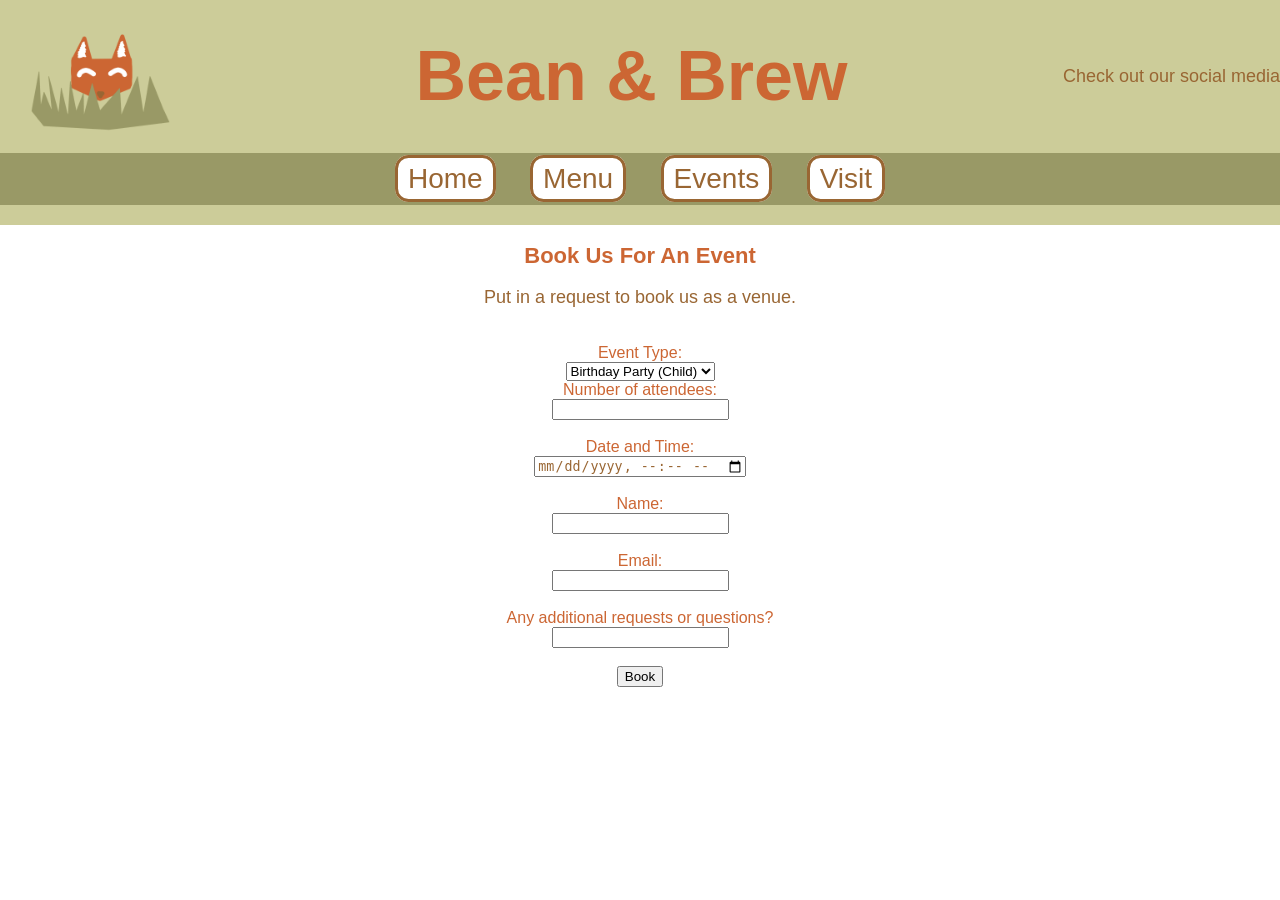
<file: booking.html>
<!DOCTYPE html>
<html lang="en">

    <head>
        <title>Bean&Brew</title>
        <link rel="stylesheet" href="styles.css">
        <meta name="viewport" content="width=device-width, initial-scale=1.0">
        <meta charset="UTF-8">
    </head>

    <body>

        <header>
            <div class = "logo">
                <img src = "images/bean&brewfox.png" alt = "Bean & Brew's logo, a drawing of a fox.">
                <h1>Bean & Brew</h1>
                <a href="socialmedia.html" target="_blank">Check out our social media</a>
            </div>

            <nav>
                <div class="navbar">
                <a href="index.html">Home</a>
                <a href="menu.html">Menu</a>
                <a href="events.html">Events</a>
                <a href="visit.html">Visit</a>
                </div>
            </nav>
        </header>

        <div class = "bookingform">
        <h2>Book Us For An Event</h2>
        
        <p>Put in a request to book us as a venue.</p><br>

        <form>
           <label for="eventType">Event Type:</label><br>
            <select name="type" id="eventType">
                <option value="Birthday Party Child">Birthday Party (Child)</option>
                <option value="Birthday Party Child">Birthday Party (Adult)</option>
                <option value="Birthday Party Child">Birthday Party (Dog)</option>
                <option value="Party">Party</option>
                <option value="Meeting">Meeting</option>
                <option value="Work Lunch">Work Lunch</option>
                <option value="Afternoon Tea">Afternoon Tea</option>
            </select> <br>

            <label for="attendees">Number of attendees:</label><br>
            <input type="number" id="attendees" name="attendees" required><br><br>

            <label>Date and Time:</label><br>
            <input type="datetime-local" id="eventtime" name="eventtime" required><br><br>

            <label for="name">Name: </label><br>
            <input type="text" id="name" name="name" required><br><br>

            <label for="email">Email: </label><br>
            <input type="email" id="email" name="email" required><br><br>

            <label for="additional">Any additional requests or questions? </label><br>
            <input type="text" id="additional" name="additional"><br><br>

            <button class = "bookbutton" >Book</button>

        </form>
    </div>

    </body>
</html>
</file>
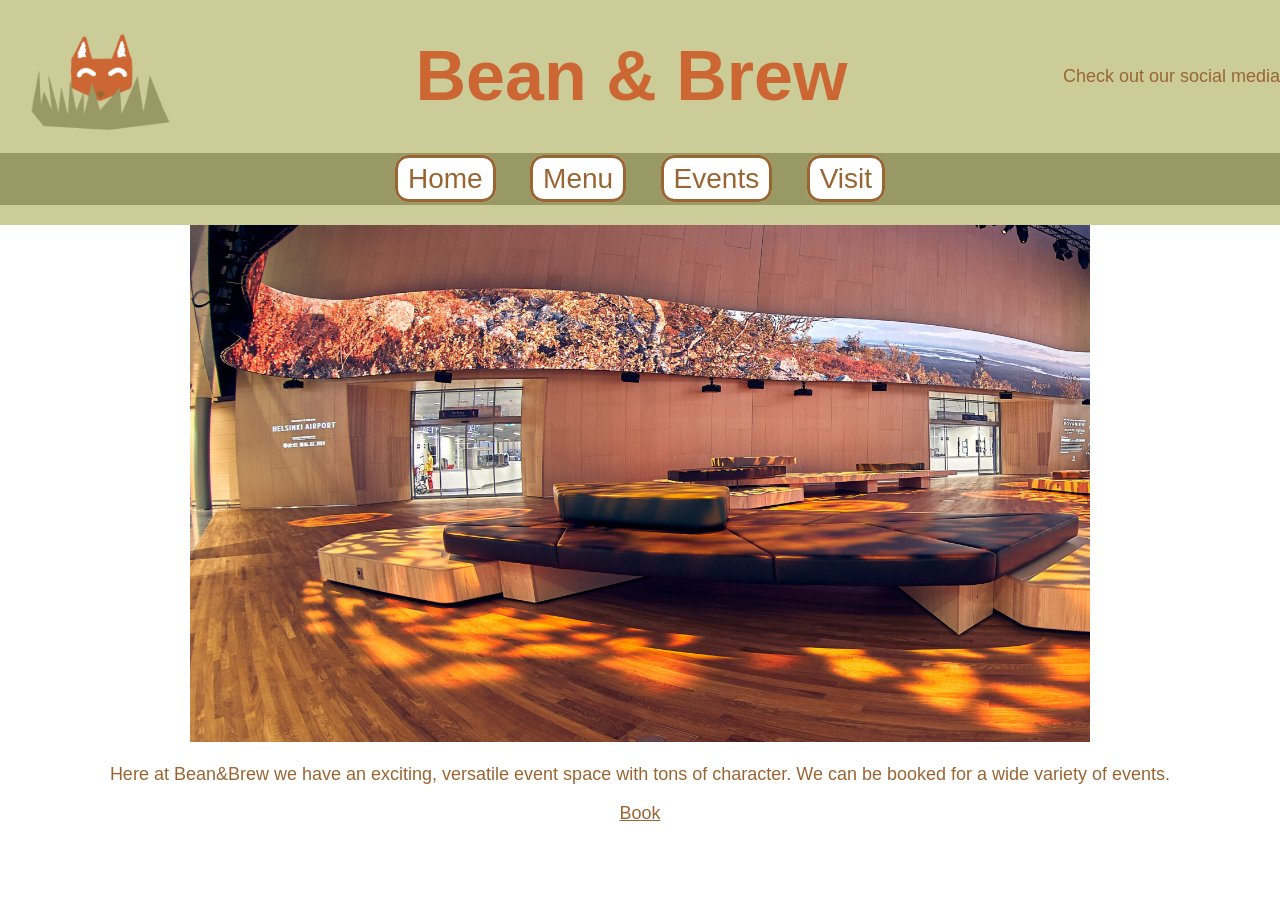
<file: events.html>
<!DOCTYPE html>
<html lang="en">

    <head>
        <title>Bean&Brew</title>
        <link rel="stylesheet" href="styles.css">
        <meta name="viewport" content="width=device-width, initial-scale=1.0">
        <meta charset="UTF-8">
    </head>

    <body>

        <header>
            <div class = "logo">
                <img src = "images/bean&brewfox.png" alt = "Bean & Brew's logo, a drawing of a fox.">
                <h1>Bean & Brew</h1>
                <a href="socialmedia.html" target="_blank">Check out our social media</a>
            </div>

            <nav>
                <div class="navbar">
                <a href="index.html">Home</a>
                <a href="menu.html">Menu</a>
                <a href="events.html">Events</a>
                <a href="visit.html">Visit</a>
                </div>
            </nav>
        </header>

        <img src="images/eventspace.png" alt="a picture of seating, with orange lighting." class="bigImage">

        <p>Here at Bean&Brew we have an exciting, versatile event space with tons of character. We can be booked for a wide variety of events.</p>

        <a href="booking.html">Book</a>

    </body>
</html>
</file>
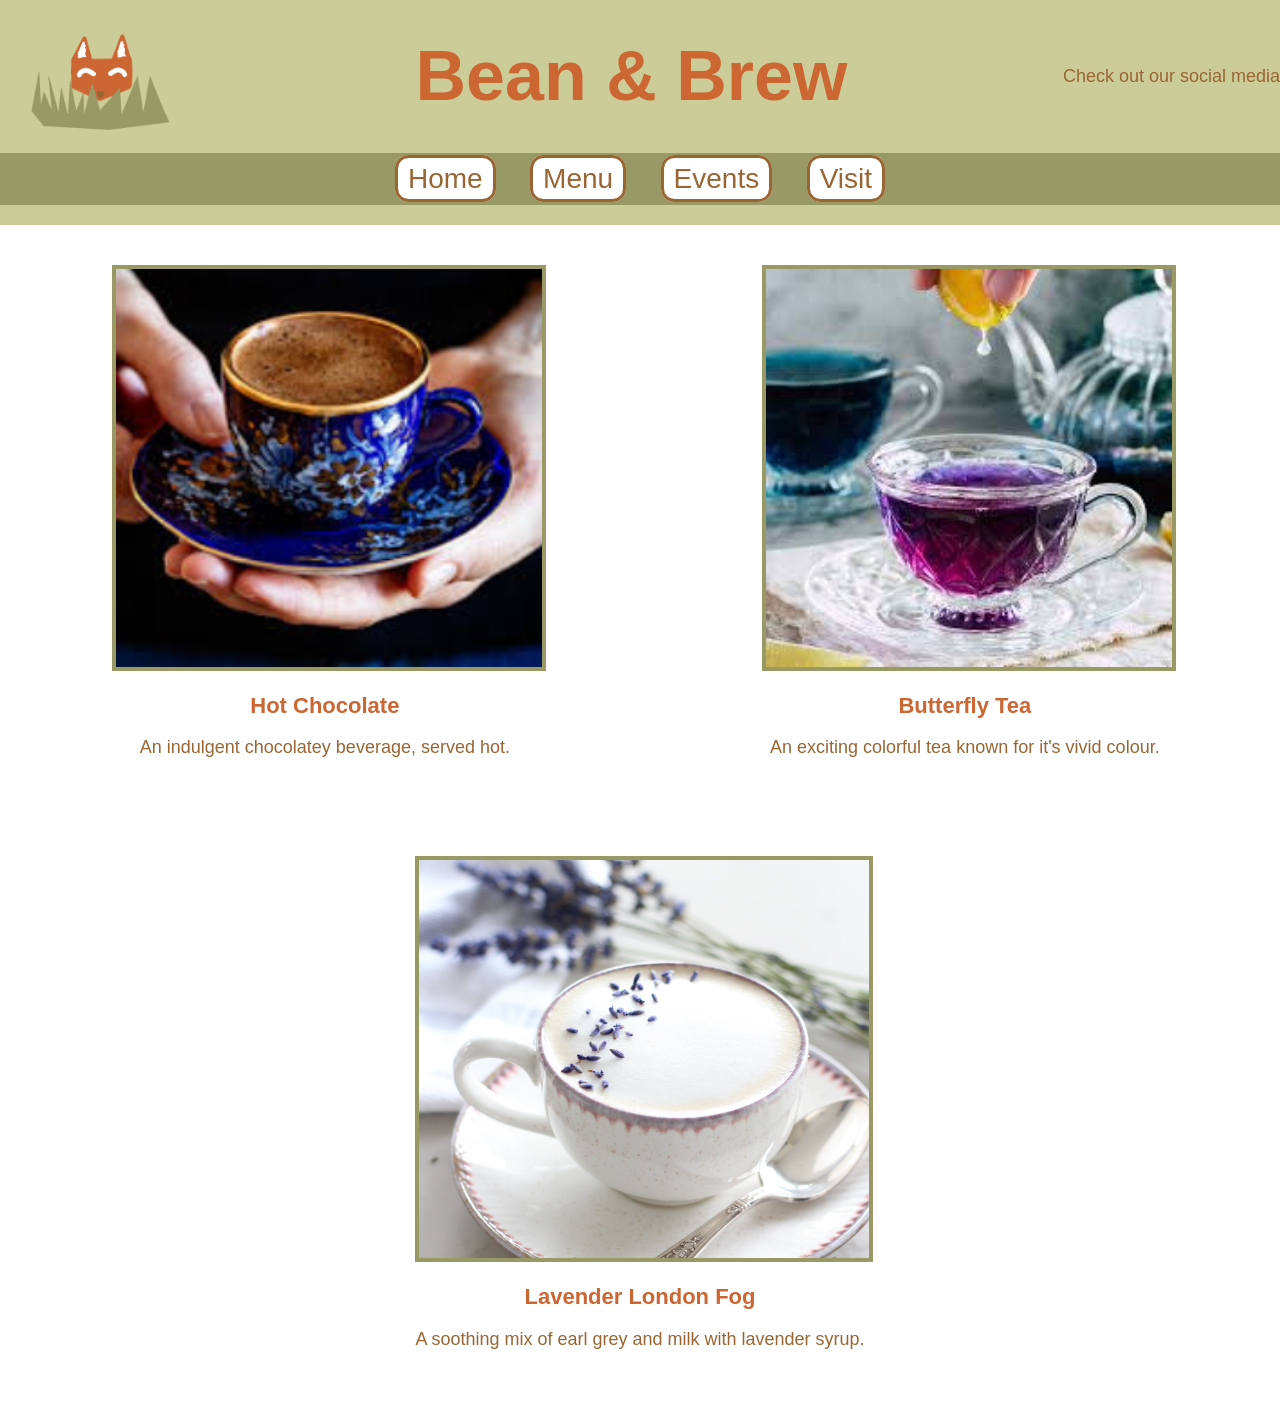
<file: menu.html>
<!DOCTYPE html>
<html lang="en">

    <head>
        <title>Bean&Brew</title>
        <link rel="stylesheet" href="styles.css">
        <meta name="viewport" content="width=device-width, initial-scale=1.0">
        <meta charset="UTF-8">
    </head>

    <body>

        <header>
            <div class = "logo">
                <img src = "images/bean&brewfox.png" alt = "Bean & Brew's logo, a drawing of a fox.">
                <h1>Bean & Brew</h1>
                <a href="socialmedia.html" target="_blank">Check out our social media</a>
            </div>

            <nav>
                <div class="navbar">
                <a href="index.html">Home</a>
                <a href="menu.html">Menu</a>
                <a href="events.html">Events</a>
                <a href="visit.html">Visit</a>
                </div>
            </nav>
        </header>

        <div class = "menu-container">
            <div class = "menuItem">
                <img src = "images/bluecoffee.png" alt = "A picture of hot chocolate in an ornate blue cup.">
                <h2>Hot Chocolate</h2>
                <p>An indulgent chocolatey beverage, served hot.</p>
            </div>
    
            <div class = "menuItem">
                <img src = "images/butterflypeatea.png" alt = "A picture of vivid purple tea.">
                <h2>Butterfly Tea</h2>
                <p>An exciting colorful tea known for it's vivid colour.</p>
            </div>
    
            <div class = "menuItem">
                <img src = "images/lavenderlondonfog.png" alt = "A picture of a cup of tea with lavender petals.">
                <h2>Lavender London Fog</h2>
                <p>A soothing mix of earl grey and milk with lavender syrup.</p>
            </div>
        </div>

    </body>
</html>
</file>
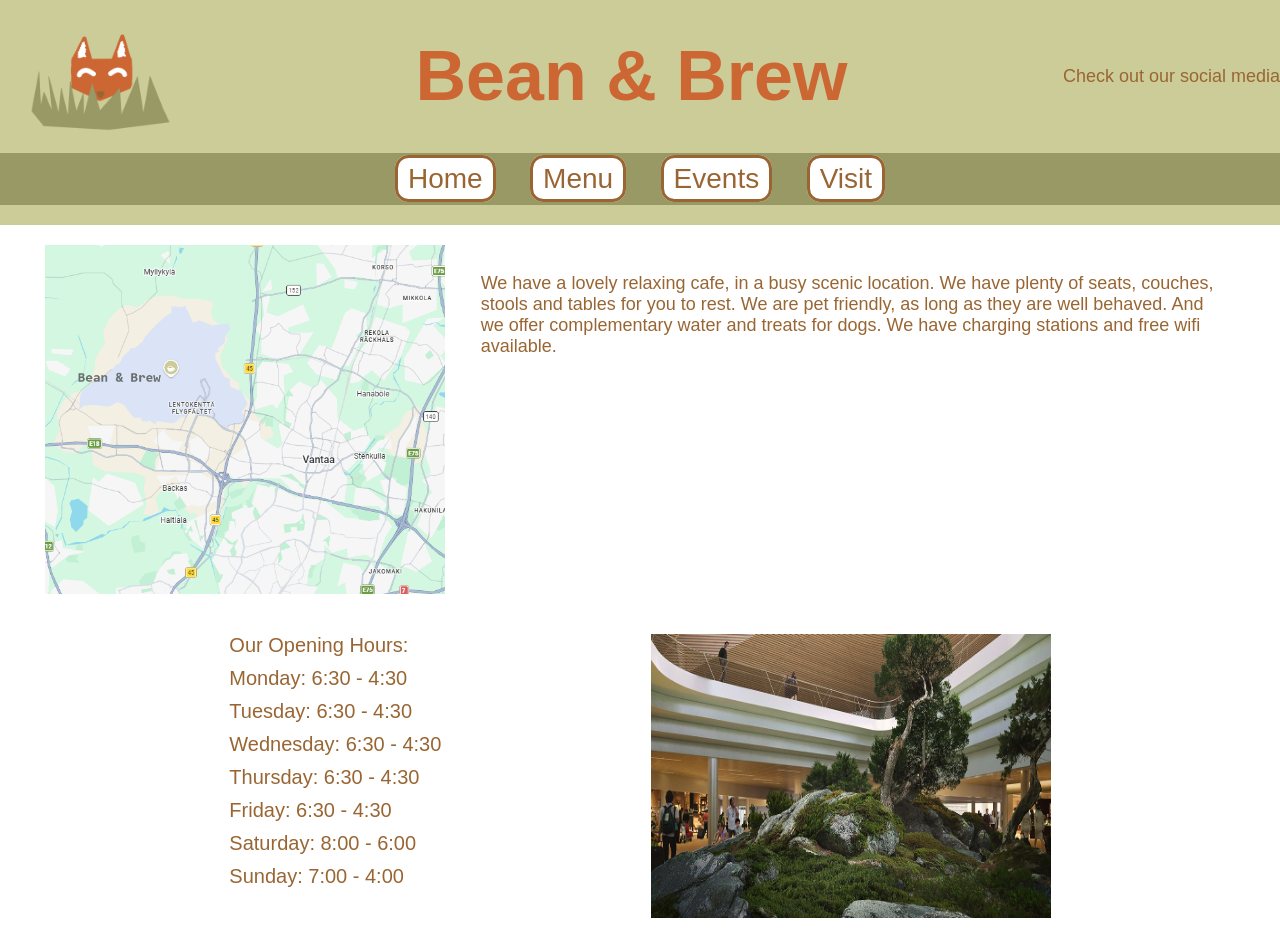
<file: visit.html>
<!DOCTYPE html>
<html lang="en">

    <head>
        <title>Bean&Brew</title>
        <link rel="stylesheet" href="styles.css">
        <meta name="viewport" content="width=device-width, initial-scale=1.0">
        <meta charset="UTF-8">
    </head>

    <body>

        <header>
            <div class = "logo">
                <img src = "images/bean&brewfox.png" alt = "Bean & Brew's logo, a drawing of a fox.">
                <h1>Bean & Brew</h1>
                <a href="socialmedia.html" target="_blank">Check out our social media</a>
            </div>

            <nav>
                <div class="navbar">
                <a href="index.html">Home</a>
                <a href="menu.html">Menu</a>
                <a href="events.html">Events</a>
                <a href="visit.html">Visit</a>
                </div>
            </nav>
        </header>

        <div id = "row1">
            <img src = "images/map.png" width = "400" alt = "a map showing Bean&Brew's location." id = "map">

            <p id = "visitInfo">We have a lovely relaxing cafe, in a busy scenic location. 
            We have plenty of seats, couches, stools and tables for you to rest.
            We are pet friendly, as long as they are well behaved. And we offer complementary water and treats for dogs.
            We have charging stations and free wifi available.
        </p>

        </div>

        <div id = "row2">

            <ul id = "opentimes">
                <li>Our Opening Hours:</li>
                <li>Monday: 6:30 - 4:30</li>
                <li>Tuesday: 6:30 - 4:30</li>
                <li>Wednesday: 6:30 - 4:30</li>
                <li>Thursday: 6:30 - 4:30</li>
                <li>Friday: 6:30 - 4:30</li>
                <li>Saturday: 8:00 - 6:00</li>
                <li>Sunday: 7:00 - 4:00</li>
            </ul>

            <img src = "images/tree.png" width = "550" alt = "a cup of coffee with a sunflower next to it" id = "cafe">

        </div>

    </body>
</html>
</file>
<file: styles.css>
html {
    font-family: Calibri, sans-serif;
    background-color: white;
    box-sizing: border-box;
}

body {
    margin: 0;
    padding: 0;
    text-align: center;
}

h1 {
    color: #cc6633;
    font-size: 70px;
}

h2 {
    color: #cc6633;
    font-size: 22px;
    font-weight: bold;
}

p, a {
    color: #996633;
    font-size: 18px;
}

.bigImage{width:900px;}

/* Navigation Styling */
.navbar {
    clear: left;
    padding: 10px;
    text-align: center;
    background-color: #999966;
}

.navbar a {
    font-size: 28px;
    text-decoration: none;
    margin: 15px;
    background-color: white;
    padding: 5px 10px;
    border: #996633 solid 3px;
    border-radius: 13.5px;
    color: #996633;
}

.navbar a:hover {
    text-decoration: underline;
    background-color: #cc9966;
    color: white;
}

/* Header Styling */
header {
    background-color: #cccc99;
    padding: 20px 0;
}

.logo {
    display: flex;
    justify-content: space-between;
    align-items: center;
    margin-bottom: 20px;
}

.logo img {
    width: 200px;
    height: auto;
}

.logo h1 {
    color: #cc6633;
    font-size: 70px;
    margin: 0;
}

.logo a {
    font-size: 18px;
    color: #996633;
    text-decoration: none;
}

.logo a:hover {
    text-decoration: underline;
}

/* Row Styling for Layout */
#row1, #row2 {
    display: flex;
    justify-content: space-between;
    flex-wrap: wrap;
    padding: 20px;
}

#row1 img, #row2 img {
    width: 100%;
    height: auto;
    max-width: 400px;
}

#row1 {
    justify-content: space-evenly;
}

#visitInfo {
    width: 60%;
    text-align: left;
    color: #996633;
    font-size: 18px;
    padding: 10px;
    border-radius: 10px;
}

#opentimes {
    list-style: none;
    color: #996633;
    font-size: 20px;
    padding-left: 0;
    margin-top: 0;
    text-align: left;
}

#opentimes li {
    margin-bottom: 10px;
}

#row2 {
    justify-content: space-evenly;
}

#cafe {
    max-width: 550px;
}

/* Menu Item Styling */
.menuItem {
    float: left;
    padding: 40px;
}

.menuItem img {
    width: 100%;
    height: 398px;
    border: #999966 solid 4px;
}

.menu-container {
    display: flex;
    justify-content: space-around;
    flex-wrap: wrap;
}

/* Home Page Promo Styling */
.promo h3 {
    margin-left: 650px;
    padding: 2px;
    padding-left: 4px;
    padding-right: 4px;
    width: fit-content;
    border: #cc9966 solid 3px;
    border-radius: 13.5px;
    color: #996633;
}

/* Booking Form Styling */
form {
    color: #cc6633;
}

#type, #attendees, #eventtime, #name, #email, #additional {
    color: #996633;
}

/* Media*/
@media (max-width: 768px) {

    .navbar {
        flex-direction: column;
        align-items: center;
    }

    .navbar a {
        margin: 10px 0;
        font-size: 20px;
    }

        h1 {
        font-size: 50px;
    }

    h2 {
        font-size: 20px;
    }

    p, a {
        font-size: 16px;
    }

    #row1, #row2 {
        flex-direction: column;
        align-items: center;
    }

    #visitInfo {
        width: 80%;
        text-align: center;
    }

    #opentimes {
        text-align: center;
    }

    #cafe {
        width: 80%;
    }

    #row1 img {
        max-width: 100%;
    }

    .promo h2 {
        text-align: center;
        margin: 0 auto;
        font-size: 20px;
    }

    .menuItem img {
        width: 250px;
        height: 200px;
    }

    .bigImage{width:300px;}
}
</file>
